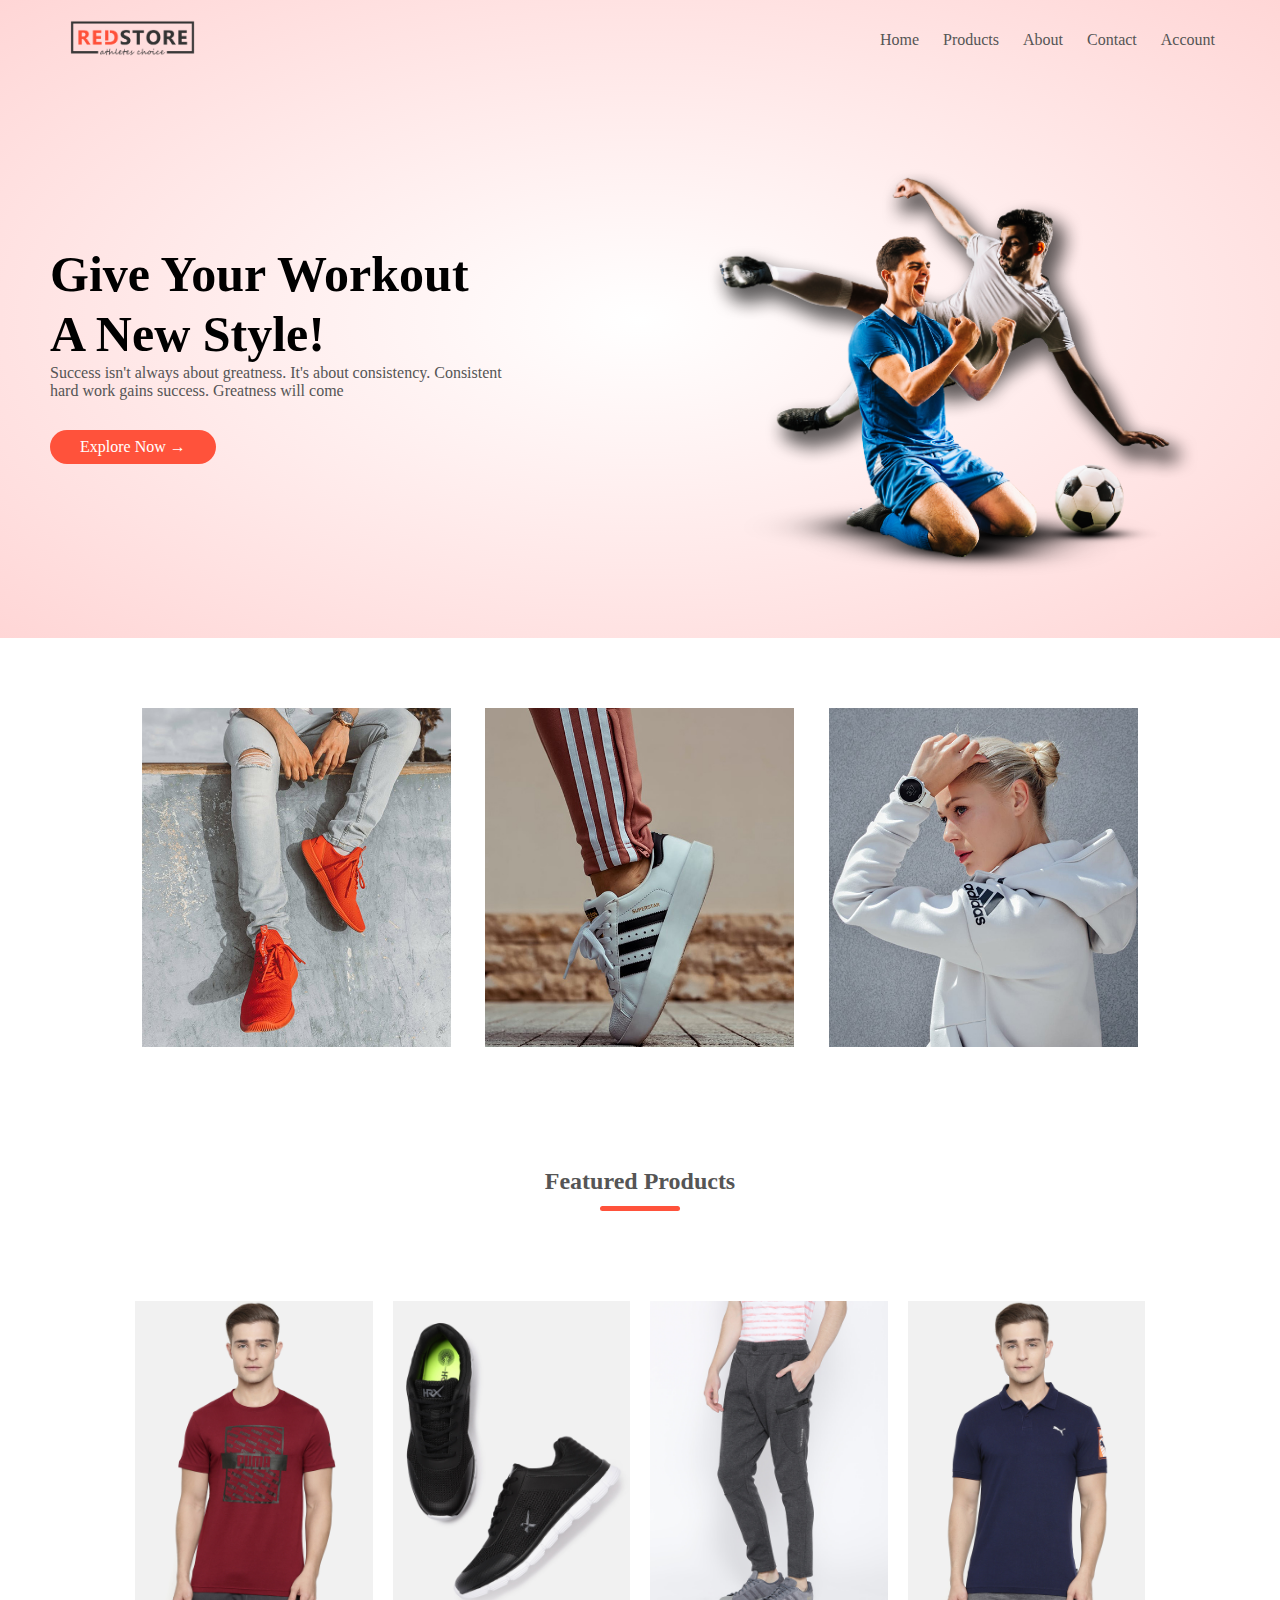
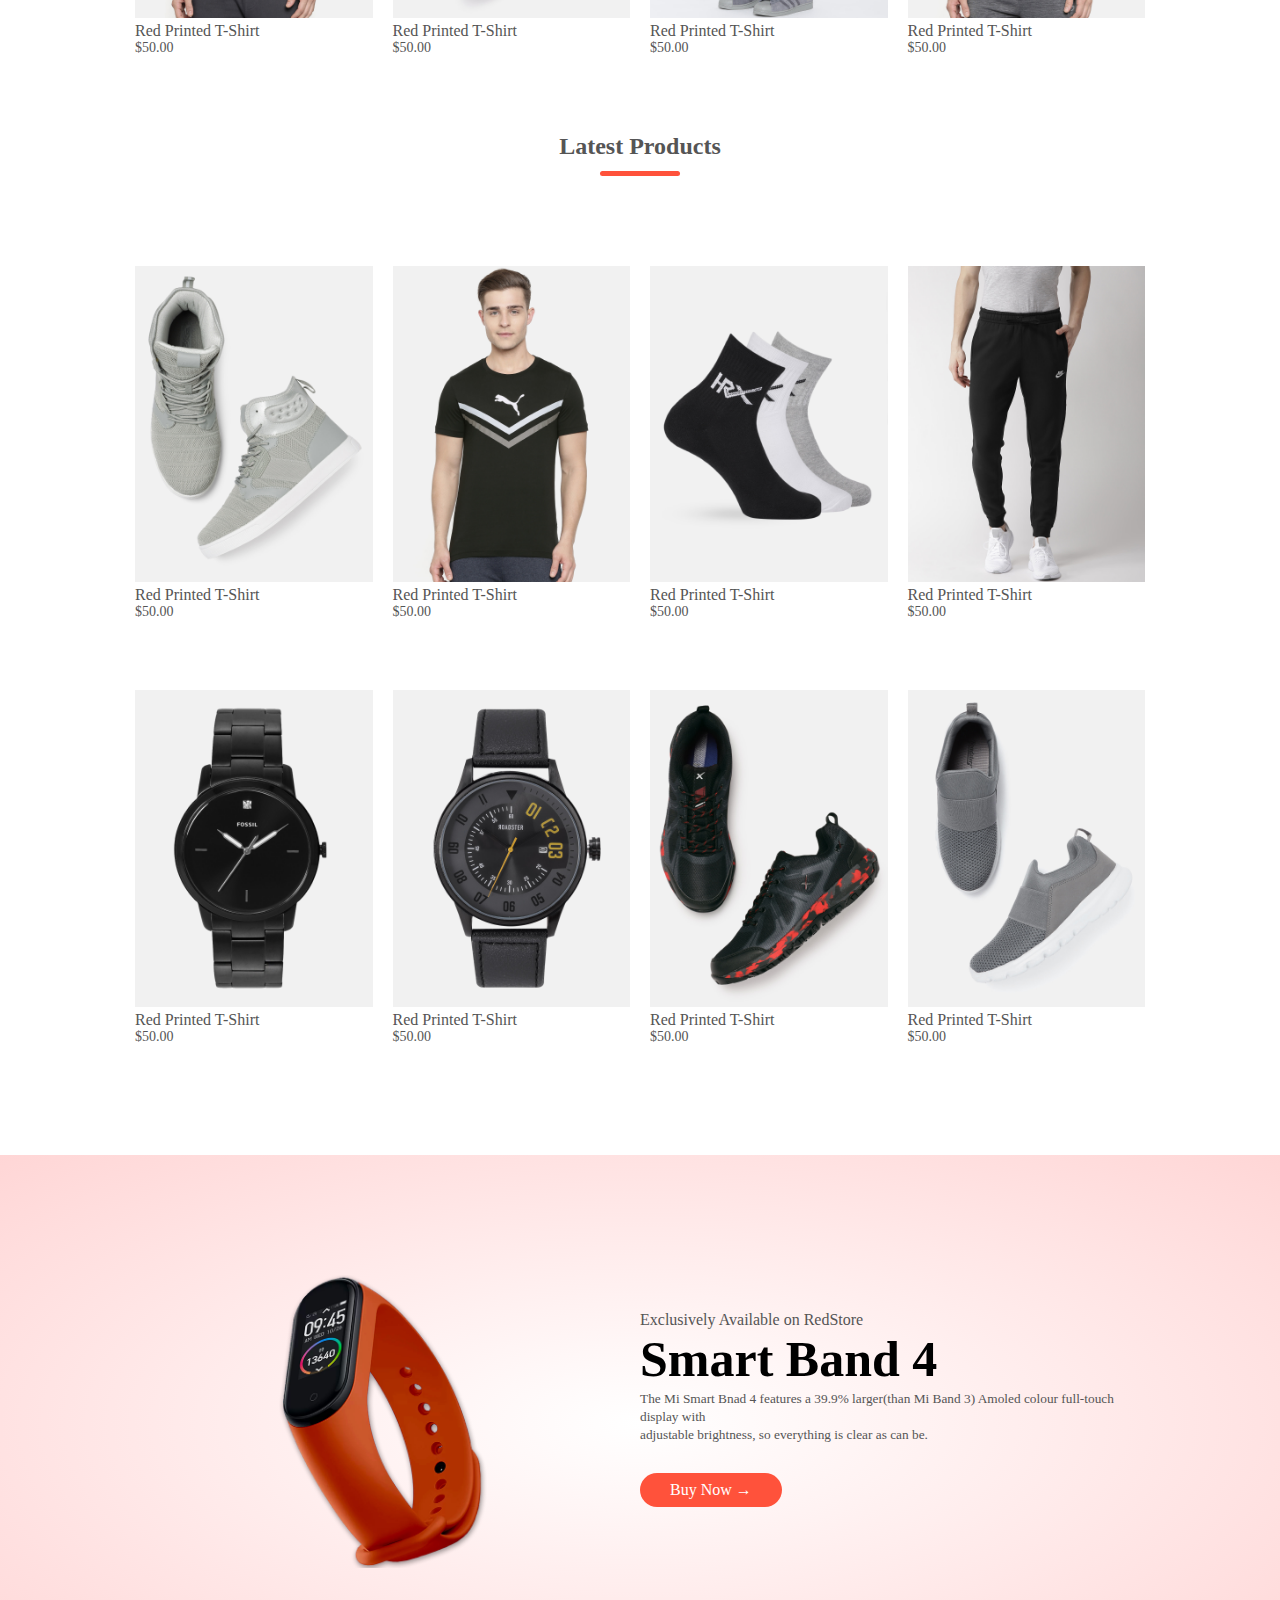
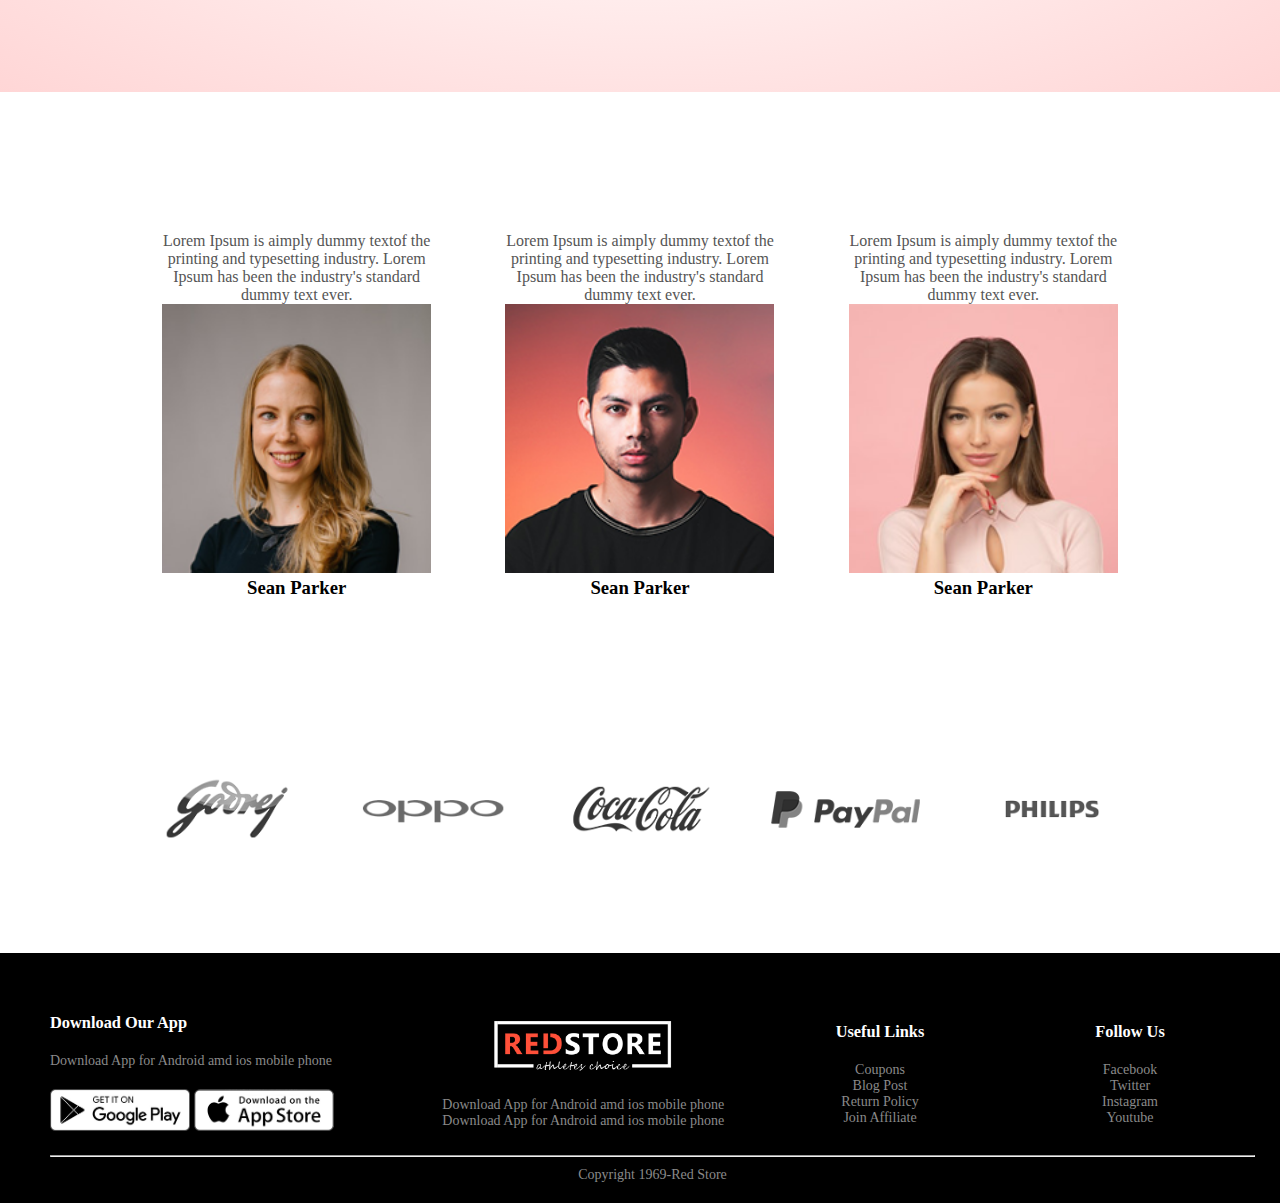
<file: E-commerce site/index.html>
<!DOCTYPE html>
<html lang="en">
<head>
    <meta charset="UTF-8">
    <meta name="viewport" content="width=device-width, initial-scale=1.0">
    <title>Red Store E-commerce website</title>
    <link rel="stylesheet" href="style.css">
    <link rel="stylesheet" href="https://cdnjs.cloudflare.com/ajax/libs/font-awesome/6.5.2/css/all.min.css" integrity="sha512-SnH5WK+bZxgPHs44uWIX+LLJAJ9/2PkPKZ5QiAj6Ta86w+fsb2TkcmfRyVX3pBnMFcV7oQPJkl9QevSCWr3W6A==" crossorigin="anonymous" referrerpolicy="no-referrer" />

</head>
<body>
    <div class="header">
    <div class="container">
        <div class="navbar">
            <div class="logo">
                <img src="logo.png" width="125px">
            </div>
            <nav>
                <ul id="MenuItems">
                    <li><a href="#">Home</a></li>
                    <li><a href="product.html">Products</a></li>
                    <li><a href="about.html">About</a></li>
                    <li><a href="contact.html">Contact</a></li>
                    <li><a href="login.html">Account</a></li>
                </ul>
            </nav>
            <img src="menu.png" class="menu-icon" onclick="menutoggle()">
        </div>
        <div class="row">
            <div class="col-2">
                <h1>Give Your Workout<br>A New Style!</h1>
                <p>Success isn't always about greatness. It's about consistency. Consistent<br>hard work gains success. Greatness will come</p>
                <a href="" class="btn">Explore Now &#8594;</a>
            </div>
            <div class="col-2">
                <img src="image1.png">
            </div>
        </div>
    </div>
    </div>
    
    <div class="small-container">
        <div class="categories">
            <div class="row">
                <div class="col-3">
                    <img src="category-1.jpg">
                </div>
                <div class="col-3">
                    <img src="category-2.jpg">
                </div>
                <div class="col-3">
                    <img src="category-3.jpg">
                </div>
            </div>
        </div>
    </div>
    <div class="small-container">
        <h2 class="title">Featured Products</h2>
        <div class="row">
            <div class="col-4">
                <img src="product-1.jpg">
                <h4>Red Printed T-Shirt</h4>
                <div class="rating">
                    <i class="fa-solid fa-star"></i>
                    <i class="fa-solid fa-star"></i>
                    <i class="fa-solid fa-star"></i>
                    <i class="fa-solid fa-star"></i>
                    <i class="fa-regular fa-star"></i>
                </div>
                <p>$50.00</p>
            </div>
            <div class="col-4">
                <img src="product-2.jpg">
                <h4>Red Printed T-Shirt</h4>
                <div class="rating">
                    <i class="fa-solid fa-star"></i>
                    <i class="fa-solid fa-star"></i>
                    <i class="fa-solid fa-star"></i>
                    <i class="fa-regular fa-star"></i>
                    <i class="fa-regular fa-star"></i>
                </div>
                <p>$50.00</p>
            </div>
            <div class="col-4">
                <img src="product-3.jpg">
                <h4>Red Printed T-Shirt</h4>
                <div class="rating">
                    <i class="fa-solid fa-star"></i>
                    <i class="fa-solid fa-star"></i>
                    <i class="fa-regular fa-star"></i>
                    <i class="fa-regular fa-star"></i>
                    <i class="fa-regular fa-star"></i>
                </div>
                <p>$50.00</p>
            </div>
            <div class="col-4">
                <img src="product-4.jpg">
                <h4>Red Printed T-Shirt</h4>
                <div class="rating">
                    <i class="fa-solid fa-star"></i>
                    <i class="fa-solid fa-star"></i>
                    <i class="fa-solid fa-star"></i>
                    <i class="fa-solid fa-star"></i>
                    <i class="fa-regular fa-star"></i>
                </div>
                <p>$50.00</p>
            </div>
        </div>
        <h2 class="title">Latest Products</h2>
        <div class="row">
            <div class="col-4">
                <img src="product-5.jpg">
                <h4>Red Printed T-Shirt</h4>
                <div class="rating">
                    <i class="fa-solid fa-star"></i>
                    <i class="fa-solid fa-star"></i>
                    <i class="fa-solid fa-star"></i>
                    <i class="fa-solid fa-star"></i>
                    <i class="fa-regular fa-star"></i>
                </div>
                <p>$50.00</p>
            </div>
            <div class="col-4">
                <img src="product-6.jpg">
                <h4>Red Printed T-Shirt</h4>
                <div class="rating">
                    <i class="fa-solid fa-star"></i>
                    <i class="fa-solid fa-star"></i>
                    <i class="fa-solid fa-star"></i>
                    <i class="fa-regular fa-star"></i>
                    <i class="fa-regular fa-star"></i>
                </div>
                <p>$50.00</p>
            </div>
            <div class="col-4">
                <img src="product-7.jpg">
                <h4>Red Printed T-Shirt</h4>
                <div class="rating">
                    <i class="fa-solid fa-star"></i>
                    <i class="fa-solid fa-star"></i>
                    <i class="fa-regular fa-star"></i>
                    <i class="fa-regular fa-star"></i>
                    <i class="fa-regular fa-star"></i>
                </div>
                <p>$50.00</p>
            </div>
            <div class="col-4">
                <img src="product-12.jpg">
                <h4>Red Printed T-Shirt</h4>
                <div class="rating">
                    <i class="fa-solid fa-star"></i>
                    <i class="fa-solid fa-star"></i>
                    <i class="fa-solid fa-star"></i>
                    <i class="fa-solid fa-star"></i>
                    <i class="fa-regular fa-star"></i>
                </div>
                <p>$50.00</p>
            </div>
            <div class="col-4">
                <img src="product-8.jpg">
                <h4>Red Printed T-Shirt</h4>
                <div class="rating">
                    <i class="fa-solid fa-star"></i>
                    <i class="fa-solid fa-star"></i>
                    <i class="fa-solid fa-star"></i>
                    <i class="fa-solid fa-star"></i>
                    <i class="fa-regular fa-star"></i>
                </div>
                <p>$50.00</p>
            </div>
            <div class="col-4">
                <img src="product-9.jpg">
                <h4>Red Printed T-Shirt</h4>
                <div class="rating">
                    <i class="fa-solid fa-star"></i>
                    <i class="fa-solid fa-star"></i>
                    <i class="fa-solid fa-star"></i>
                    <i class="fa-solid fa-star"></i>
                    <i class="fa-regular fa-star"></i>
                </div>
                <p>$50.00</p>
            </div>
            <div class="col-4">
                <img src="product-10.jpg">
                <h4>Red Printed T-Shirt</h4>
                <div class="rating">
                    <i class="fa-solid fa-star"></i>
                    <i class="fa-solid fa-star"></i>
                    <i class="fa-solid fa-star"></i>
                    <i class="fa-solid fa-star"></i>
                    <i class="fa-regular fa-star"></i>
                </div>
                <p>$50.00</p>
            </div>
            <div class="col-4">
                <img src="product-11.jpg">
                <h4>Red Printed T-Shirt</h4>
                <div class="rating">
                    <i class="fa-solid fa-star"></i>
                    <i class="fa-solid fa-star"></i>
                    <i class="fa-solid fa-star"></i>
                    <i class="fa-solid fa-star"></i>
                    <i class="fa-regular fa-star"></i>
                </div>
                <p>$50.00</p>
            </div>
        </div>
    </div>

    <div class="offer">
        <div class="small-container">
            <div class="row">
                <div class="col-2">
                    <img src="exclusive.png" class="offer-img">
                </div>
                <div class="col-2">
                    <p>Exclusively Available on RedStore</p>
                    <h1>Smart Band 4</h1>
                    <small>The Mi Smart Bnad 4 features a 39.9% larger(than Mi Band 3) Amoled colour full-touch display with<br>adjustable brightness, so everything is clear as can be. </small><br>
                    <a href="" class="btn">Buy Now &#8594;</a>
                </div>
            </div>
        </div>
    </div>

    <div class="testimonial">
        <div class="small-container">
            <div class="row">
                <div class="col-3">
                    <p><i class="fa-solid fa-quote-left"></i>Lorem Ipsum is aimply dummy textof the printing and typesetting industry. Lorem Ipsum has been the industry's standard dummy text ever.<i class="fa-solid fa-quote-right"></i></p>
                    <div class="rating">
                        <i class="fa-solid fa-star"></i>
                        <i class="fa-solid fa-star"></i>
                        <i class="fa-solid fa-star"></i>
                        <i class="fa-solid fa-star"></i>
                        <i class="fa-regular fa-star"></i>
                    </div>
                    <img src="user-1.png">
                    <h3>Sean Parker</h3>
                </div>
                <div class="col-3">
                    <p><i class="fa-solid fa-quote-left"></i>Lorem Ipsum is aimply dummy textof the printing and typesetting industry. Lorem Ipsum has been the industry's standard dummy text ever.<i class="fa-solid fa-quote-right"></i></p>
                    <div class="rating">
                        <i class="fa-solid fa-star"></i>
                        <i class="fa-solid fa-star"></i>
                        <i class="fa-solid fa-star"></i>
                        <i class="fa-solid fa-star"></i>
                        <i class="fa-regular fa-star"></i>
                    </div>
                    <img src="user-2.png">
                    <h3>Sean Parker</h3>
                </div>
                <div class="col-3">
                    <p><i class="fa-solid fa-quote-left"></i> Lorem Ipsum is aimply dummy textof the printing and typesetting industry. Lorem Ipsum has been the industry's standard dummy text ever.<i class="fa-solid fa-quote-right"></i></p>
                    <div class="rating">
                        <i class="fa-solid fa-star"></i>
                        <i class="fa-solid fa-star"></i>
                        <i class="fa-solid fa-star"></i>
                        <i class="fa-solid fa-star"></i>
                        <i class="fa-regular fa-star"></i>
                    </div>
                    <img src="user-3.png">
                    <h3>Sean Parker</h3>
                </div>
            </div>
        </div>
    </div>
    <div class="brands">
        <div class="small-container">
            <div class="row">
                <div class="col-5">
                    <img src="logo-godrej.png">
                </div>
                <div class="col-5">
                    <img src="logo-oppo.png">
                </div>
                <div class="col-5">
                    <img src="logo-coca-cola.png">
                </div>
                <div class="col-5">
                    <img src="logo-paypal.png">
                </div>
                <div class="col-5">
                    <img src="logo-philips.png">
                </div>
            </div>
        </div>
    </div>

    <div class="footer">
        <div class="container">
            <div class="row">
                <div class="footer-col-1">
                    <h3>Download Our App</h3>
                    <p>Download App for Android amd ios mobile phone</p>
                    <div class="app-logo">
                        <img src="play-store.png">
                        <img src="app-store.png">
                    </div>
                </div>
                <div class="footer-col-2">
                    <img src="logo-white.png">
                    <p>Download App for Android amd ios mobile phone Download App for Android amd ios mobile phone</p>
                </div>
                <div class="footer-col-3">
                    <h3>Useful Links</h3>
                    <ul>
                        <li>Coupons</li>
                        <li>Blog Post</li>
                        <li>Return Policy</li>
                        <li>Join Affiliate</li>
                    </ul>
                </div>
                <div class="footer-col-4">
                    <h3>Follow Us</h3>
                    <ul>
                        <li>Facebook</li>
                        <li>Twitter</li>
                        <li>Instagram</li>
                        <li>Youtube</li>
                    </ul>
                </div>
            </div>
            <hr>
            <p class="cr"><i class="fa-regular fa-copyright"></i>  Copyright 1969-Red Store</p>
        </div>
    </div>

    <script src="script.js"></script>
    
</body>
</html>
</file>
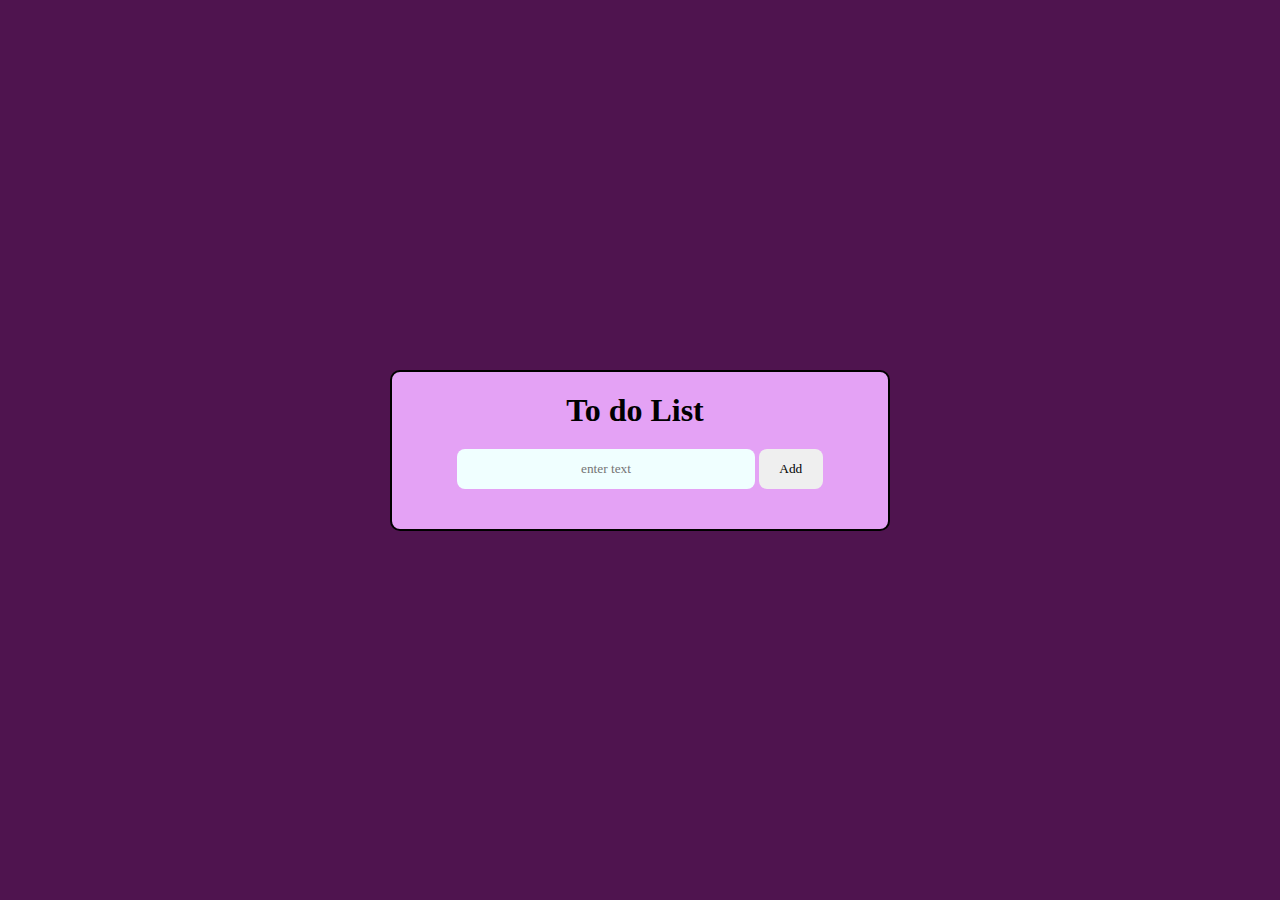
<file: to do list/index.html>
<!DOCTYPE html>
<html lang="en">
<head>
    <meta charset="UTF-8">
    <meta name="viewport" content="width=device-width, initial-scale=1.0">
    <title>Document</title>
    <link rel="stylesheet" href="https://cdnjs.cloudflare.com/ajax/libs/font-awesome/6.5.1/css/all.min.css" integrity="sha512-DTOQO9RWCH3ppGqcWaEA1BIZOC6xxalwEsw9c2QQeAIftl+Vegovlnee1c9QX4TctnWMn13TZye+giMm8e2LwA==" crossorigin="anonymous" referrerpolicy="no-referrer" />

    <link rel="stylesheet" href="style.css">
</head>
<body>
    <div class="container">
        <div class="box">
            <div class="heading">
                <h1>To do List</h1>
                <i class="fa-solid fa-clipboard-list"></i>
            </div>
            <div class="input">
                <input type="text" placeholder="enter text" id="in">
                <button type="submit" class="btn">Add</button>
            </div>
            <div class="tasks">
                <ul id="listcontainer">
                    
                </ul>
            </div>


        </div>
    </div>
    <script src="script.js" charset="utf-8"></script>
    
</body>
</html>
</file>
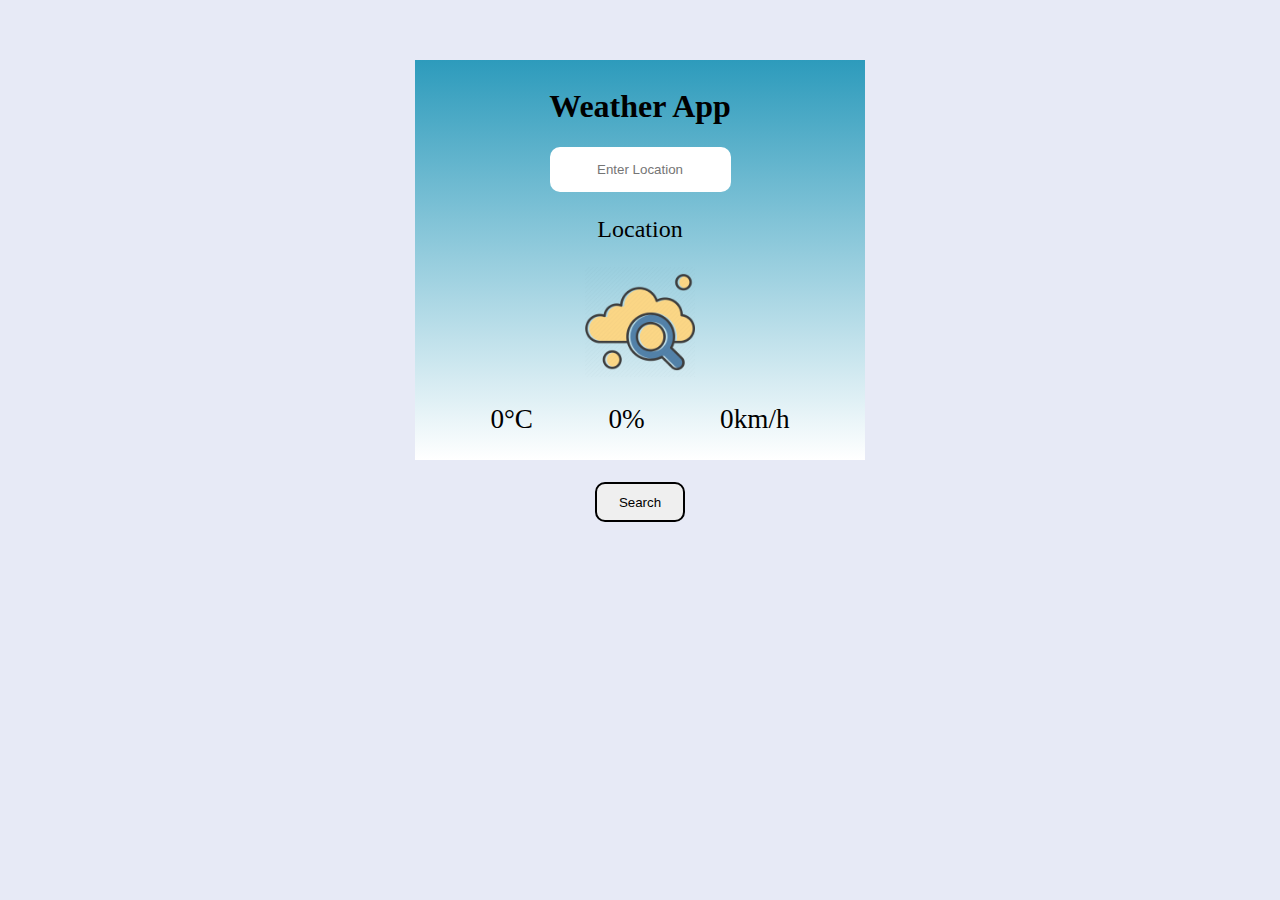
<file: WEATHER APP/index.html>
<!DOCTYPE html>
<html lang="en">
<head>
    <meta charset="UTF-8">
    <meta name="viewport" content="width=device-width, initial-scale=1.0">
    <title>Document</title>
    <link rel="stylesheet" href="style.css">
    <link rel="stylesheet" href="https://cdnjs.cloudflare.com/ajax/libs/font-awesome/6.5.1/css/all.min.css" integrity="sha512-DTOQO9RWCH3ppGqcWaEA1BIZOC6xxalwEsw9c2QQeAIftl+Vegovlnee1c9QX4TctnWMn13TZye+giMm8e2LwA==" crossorigin="anonymous" referrerpolicy="no-referrer" />

</head>
<body >
    <div class="box1">
        <div class="info">
            <div class="inbox1">
                <p class="text1">time and date</p>
                <img src="morning.png">
                <p class="t1">time and date</p>
                <p class="d1">time and date</p>
            </div>
            <div class="inbox1">
                <p class="text2">time and date</p>
                <img src="evening.png">
                <p class="t2">time and date</p>
                <p class="d2">time and date</p>
                
            </div>
            <div class="inbox1">
                <p class="text3">time and date</p>
                <img src="afternoon.png">
                <p class="t3">time and date</p>
                <p class="d3">time and date</p>
            </div>
            <div class="inbox1">
                <p class="text4">time and date</p>
                <img src="night.png">
                <p class="t4">time and date</p>
                <p class="d4">time and date</p>
            </div>
            <div class="inbox1">
                <p class="text5">time and date</p>
                <img src="moon.png">
                <p class="t5">time and date</p>
                <p class="d5">time and date</p>
            </div>
        </div>
    </div>
    <div class="box">
        <h1>Weather App</h1>
        <div class="search">
            <input placeholder="Enter Location" type="text" class="j">
        </div>
        <div class="loc">
            <p class="lloc">Location</p>
        </div>
        <div class="image">
            <img class="img" src="image.png">
        </div>
        <div class="values">
            <div class="temp">
                <p class="ttemp"><i class="fa-solid fa-temperature-three-quarters"></i>  0°C</p>
            </div>
            <div class="temp">
                <p class="humidity"><i class="fa-solid fa-droplet"></i> 0%</p>
            </div>
            <div class="temp">
                <p class="wind"><i class="fa-solid fa-wind"></i>  0km/h</p>
            </div>
        </div>
        <div class="bttn">
            <button type="submit">Search</button>
        </div>
    </div>

    <script src="index.js" charset="utf-8"></script>
    
</body>
</html>
</file>
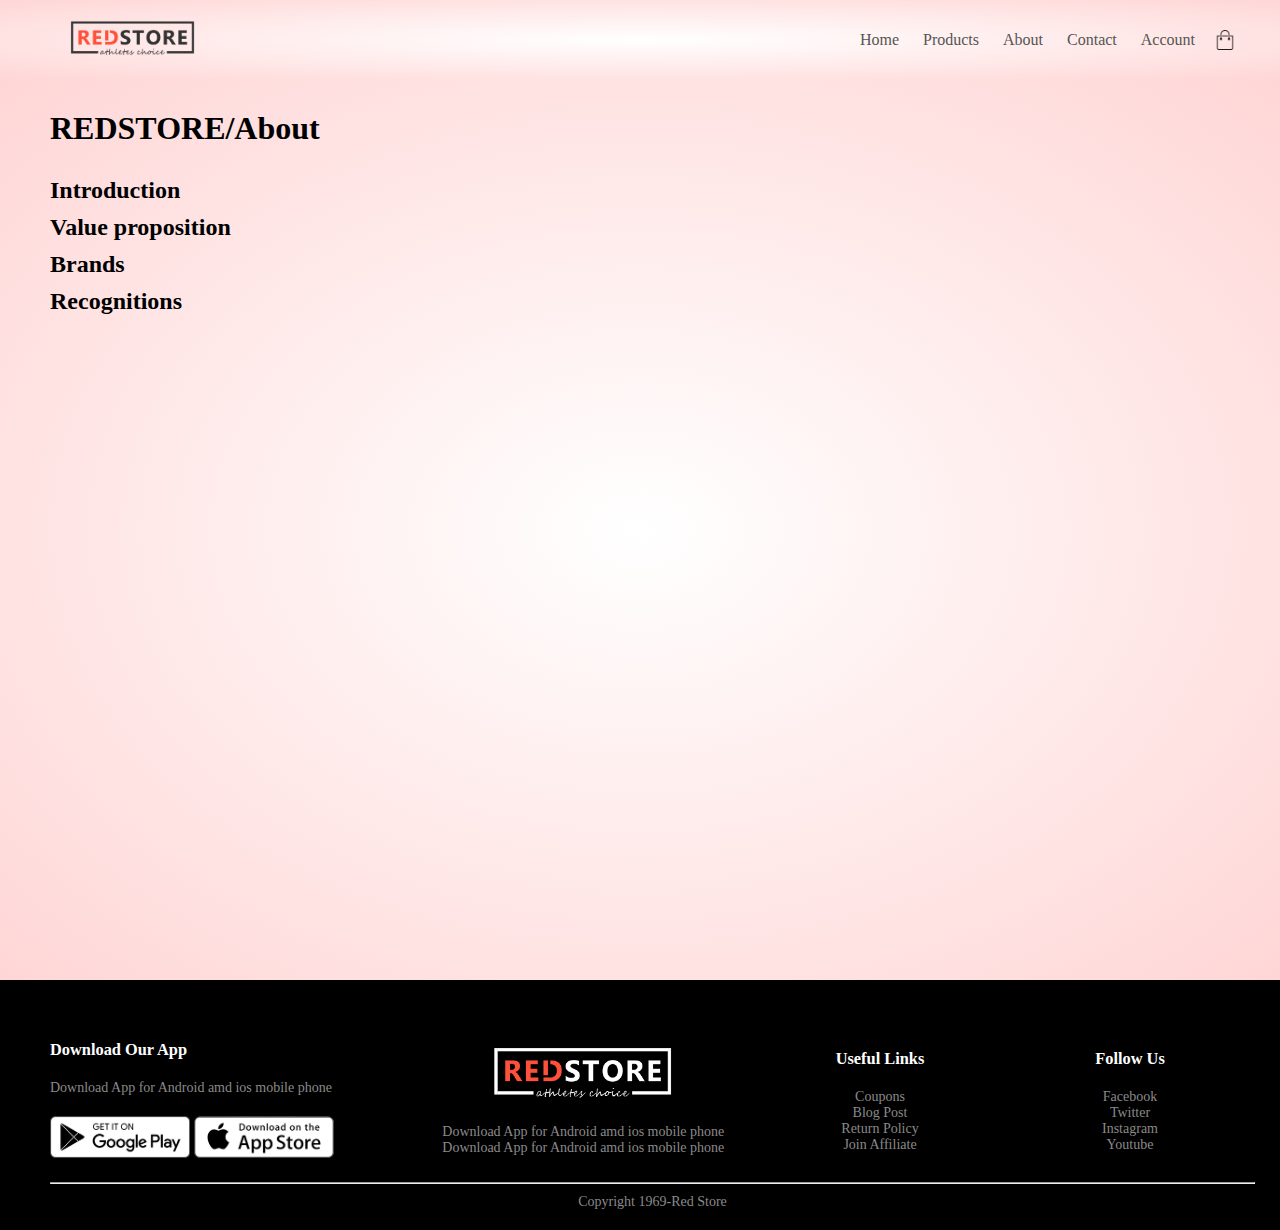
<file: E-commerce site/about.html>
<!DOCTYPE html>
<html lang="en">
<head>
    <meta charset="UTF-8">
    <meta name="viewport" content="width=device-width, initial-scale=1.0">
    <title>Document</title>
    <link rel="stylesheet" href="style.css">

    <link rel="stylesheet" href="about.css">
</head>
<body>
    <div class="header">
        <div class="container">
            <div class="navbar">
                <div class="logo">
                    <img src="logo.png" width="125px">
                </div>
                <nav>
                    <ul id="MenuItems">
                        <li><a href="index.html">Home</a></li>
                        <li><a href="product.html">Products</a></li>
                        <li><a href="about.html">About</a></li>
                        <li><a href="contact.html">Contact</a></li>
                        <li><a href="login.html">Account</a></li>
                    </ul>
                </nav>
                <img src="cart.png" width="20px" height="20px">
                <img src="menu.png" class="menu-icon" onclick="menutoggle()">
            </div>
           
        </div>
    </div>
    <div class="about">
        <div class="container">
            <h1>REDSTORE/About</h1>
            <h2 class="heading1">Introduction</h2>
            <div class="intro">
                <a>Myntra is a one stop shop for all your fashion and lifestyle needs. Being India's largest e-commerce store for fashion and lifestyle products, Myntra aims at providing a hassle free and enjoyable shopping experience to shoppers across the country with the widest range of brands and products on its portal. The brand is making a conscious effort to bring the power of fashion to shoppers with an array of the latest and trendiest products available in the country.</a>
            </div>
            <h2 class="heading2">Value proposition</h2>
            <div class="value">
                <a>Myntra's value proposition revolves around giving consumers the power and ease of purchasing fashion and lifestyle products online. Offerings such as the largest in-season product catalogue, 100% authentic products, cash on delivery and 30 day return policy make Myntra, the preferred shopping destination in the country. To make online shopping easier for you, a dedicated customer connect team is on standby to answer your queries 24x7.</a>
            </div>
            <h2 class="heading3">Brands</h2>
            <div class="brand">
                <a>Myntra's value proposition revolves around giving consumers the power and ease of purchasing fashion and lifestyle products online. Offerings such as the largest in-season product catalogue, 100% authentic products, cash on delivery and 30 day return policy make Myntra, the preferred shopping destination in the country. To make online shopping easier for you, a dedicated customer connect team is on standby to answer your queries 24x7.</a>
            </div>
            <h2 class="heading4">Recognitions</h2>
            <div class="recog">
                <ul>
                    <li>Awarded 'Fashion eRetailer of the Year 2013' by Franchise India - Indian eRetail Awards</li>
                    <li>Awarded 'Best E-commerce Website for 2012' by IAMAI - India Digital Awards</li>
                    <li>Awarded 'Images Most Admired Retailer of the Year: Non- Store Retail' for 2012 by Images Group</li>
                    <li>Awarded 'Best E-commerce Partner of the year 2011-12' by Puma India</li>
                </ul>
            </div>
            
        </div>

    </div>
    <div class="footer">
        <div class="container">
            <div class="row">
                <div class="footer-col-1">
                    <h3>Download Our App</h3>
                    <p>Download App for Android amd ios mobile phone</p>
                    <div class="app-logo">
                        <img src="play-store.png">
                        <img src="app-store.png">
                    </div>
                </div>
                <div class="footer-col-2">
                    <img src="logo-white.png">
                    <p>Download App for Android amd ios mobile phone Download App for Android amd ios mobile phone</p>
                </div>
                <div class="footer-col-3">
                    <h3>Useful Links</h3>
                    <ul>
                        <li>Coupons</li>
                        <li>Blog Post</li>
                        <li>Return Policy</li>
                        <li>Join Affiliate</li>
                    </ul>
                </div>
                <div class="footer-col-4">
                    <h3>Follow Us</h3>
                    <ul>
                        <li>Facebook</li>
                        <li>Twitter</li>
                        <li>Instagram</li>
                        <li>Youtube</li>
                    </ul>
                </div>
            </div>
            <hr>
            <p class="cr"><i class="fa-regular fa-copyright"></i>  Copyright 1969-Red Store</p>
        </div>
    </div>
    <script src="about.js"></script>
    
</body>
</html>
</file>
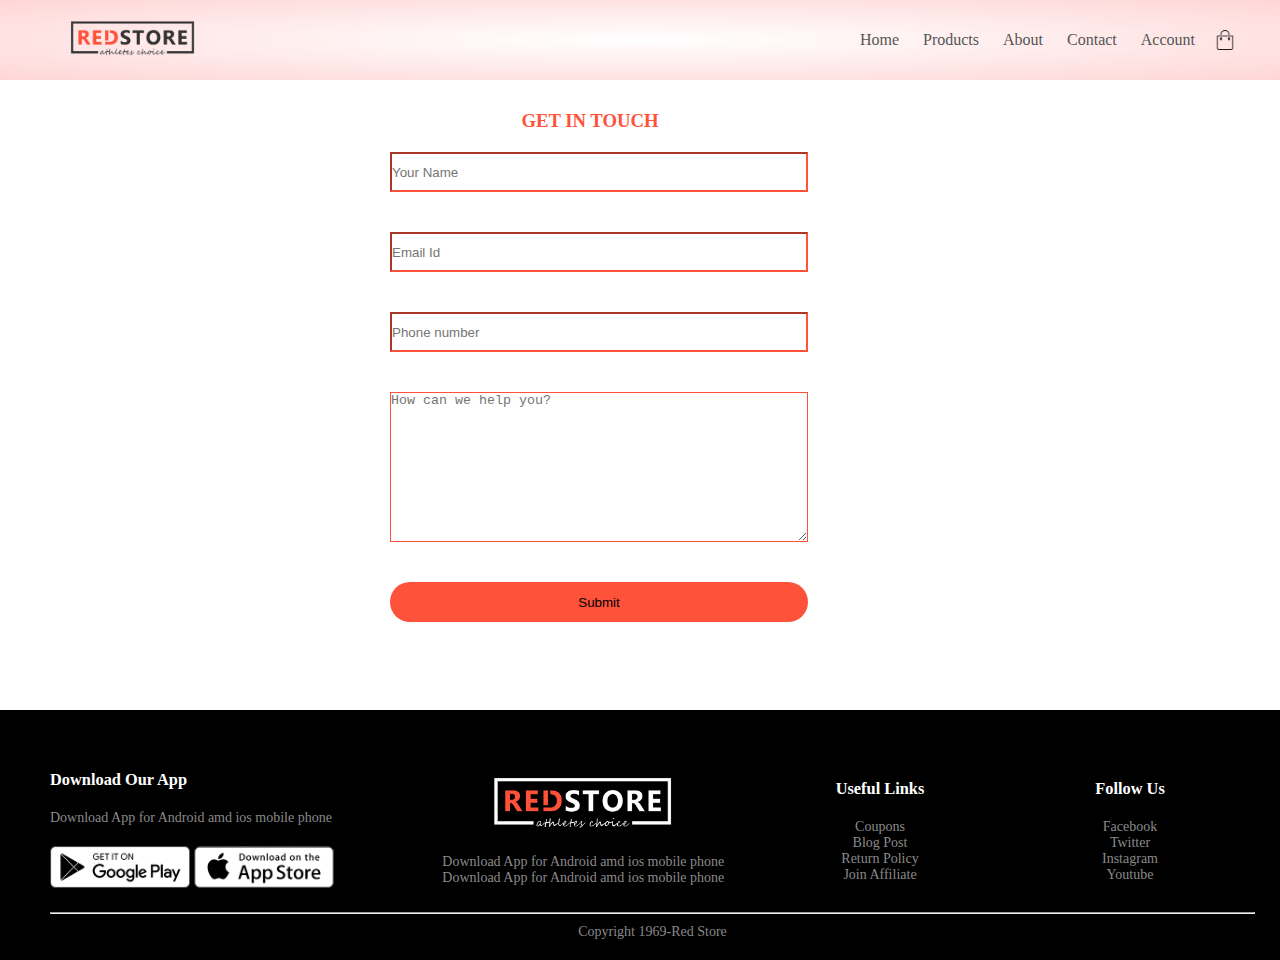
<file: E-commerce site/contact.html>
<!DOCTYPE html>
<html lang="en">
<head>
    <meta charset="UTF-8">
    <meta name="viewport" content="width=device-width, initial-scale=1.0">
    <title>Document</title>
    <link rel="stylesheet" href="style.css">
    <link rel="stylesheet" href="contact.css">

</head>
<body>
    <div class="header">
        <div class="container">
            <div class="navbar">
                <div class="logo">
                    <img src="logo.png" width="125px">
                </div>
                <nav>
                    <ul id="MenuItems">
                        <li><a href="index.html">Home</a></li>
                        <li><a href="product.html">Products</a></li>
                        <li><a href="about.html">About</a></li>
                        <li><a href="contact.html">Contact</a></li>
                        <li><a href="login.html">Account</a></li>
                    </ul>
                </nav>
                <img src="cart.png" width="20px" height="20px">
                <img src="menu.png" class="menu-icon" onclick="menutoggle()">
            </div>
           
        </div>
    </div>

    <div class="con">
        <div class="contact">
            <form action="https://api.web3forms.com/submit" method="POST">
                <h3 >GET IN TOUCH</h3>
                <input type="hidden" name="access_key" value="252e459a-94c3-48ba-901d-27aab48d994a">
                <input type="text" id="name" placeholder="Your Name" name="name">
                <input type="text" id="email" placeholder="Email Id" name="email">
                <input type="text" id="phone" placeholder="Phone number" name="phn">
                <textarea id="message" rows="5" placeholder="How can we help you?"></textarea>
                <button type="submit" id="but">Submit</button>
            </form>
        </div>
    </div>
    <div class="footer">
        <div class="container">
            <div class="row">
                <div class="footer-col-1">
                    <h3>Download Our App</h3>
                    <p>Download App for Android amd ios mobile phone</p>
                    <div class="app-logo">
                        <img src="play-store.png">
                        <img src="app-store.png">
                    </div>
                </div>
                <div class="footer-col-2">
                    <img src="logo-white.png">
                    <p>Download App for Android amd ios mobile phone Download App for Android amd ios mobile phone</p>
                </div>
                <div class="footer-col-3">
                    <h3>Useful Links</h3>
                    <ul>
                        <li>Coupons</li>
                        <li>Blog Post</li>
                        <li>Return Policy</li>
                        <li>Join Affiliate</li>
                    </ul>
                </div>
                <div class="footer-col-4">
                    <h3>Follow Us</h3>
                    <ul>
                        <li>Facebook</li>
                        <li>Twitter</li>
                        <li>Instagram</li>
                        <li>Youtube</li>
                    </ul>
                </div>
            </div>
            <hr>
            <p class="cr"><i class="fa-regular fa-copyright"></i>  Copyright 1969-Red Store</p>
        </div>
    </div>
    <script src="contact.js"></script>
    
</body>
</html>
</file>
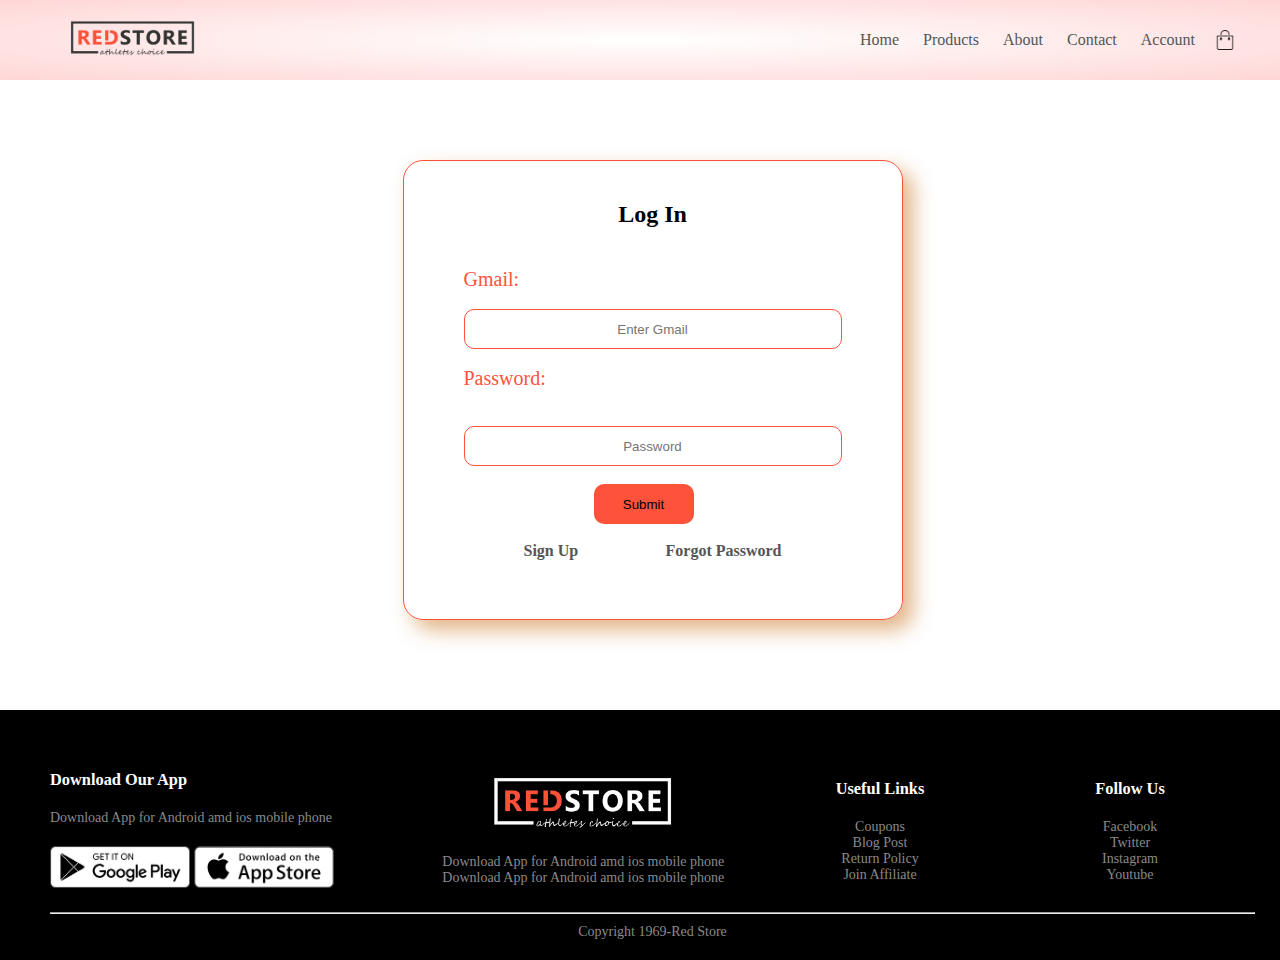
<file: E-commerce site/login.html>
<!DOCTYPE html>
<html lang="en">
<head>
    <meta charset="UTF-8">
    <meta name="viewport" content="width=device-width, initial-scale=1.0">
    <title>Document</title>
    <link rel="stylesheet" href="login.css">
    <link rel="stylesheet" href="style.css">
</head>
<body>
    <div class="header">
        <div class="container">
            <div class="navbar">
                <div class="logo">
                    <img src="logo.png" width="125px">
                </div>
                <nav>
                    <ul id="MenuItems">
                        <li><a href="index.html">Home</a></li>
                        <li><a href="product.html">Products</a></li>
                        <li><a href="about.html">About</a></li>
                        <li><a href="contact.html">Contact</a></li>
                        <li><a href="login.html">Account</a></li>
                    </ul>
                </nav>
                <img src="cart.png" width="20px" height="20px">
                <img src="menu.png" class="menu-icon" onclick="menutoggle()">
            </div>
           
        </div>
    </div>
    <div class="container c">
        <div class="form">
            <h2 class="login">Log In</h2>
            <label for="Gmail" class="fullname" id="fname">Gmail:</label><br><br>
            <input type="gmail" id="in" placeholder="Enter Gmail" class="log1"><br><br>
            <label for="Password" class="fullname2" id="pas">Password:</label><br><br>
            <input type="password" id="pass" placeholder="Password" class="log1"><br><br>
            <button type="submit" class="logbtn">Submit</button><br><br>
            <div class="formbase">
                <a class="signup">Sign Up</a>
                <a class="fp">Forgot Password</a>
            </div>
        </div>
    </div>
    <div class="footer">
        <div class="container">
            <div class="row">
                <div class="footer-col-1">
                    <h3>Download Our App</h3>
                    <p>Download App for Android amd ios mobile phone</p>
                    <div class="app-logo">
                        <img src="play-store.png">
                        <img src="app-store.png">
                    </div>
                </div>
                <div class="footer-col-2">
                    <img src="logo-white.png">
                    <p>Download App for Android amd ios mobile phone Download App for Android amd ios mobile phone</p>
                </div>
                <div class="footer-col-3">
                    <h3>Useful Links</h3>
                    <ul>
                        <li>Coupons</li>
                        <li>Blog Post</li>
                        <li>Return Policy</li>
                        <li>Join Affiliate</li>
                    </ul>
                </div>
                <div class="footer-col-4">
                    <h3>Follow Us</h3>
                    <ul>
                        <li>Facebook</li>
                        <li>Twitter</li>
                        <li>Instagram</li>
                        <li>Youtube</li>
                    </ul>
                </div>
            </div>
            <hr>
            <p class="cr"><i class="fa-regular fa-copyright"></i>  Copyright 1969-Red Store</p>
        </div>
    </div>

    <script src="login.js" charset="utf-8"></script>
    
</body>
</html>
</file>
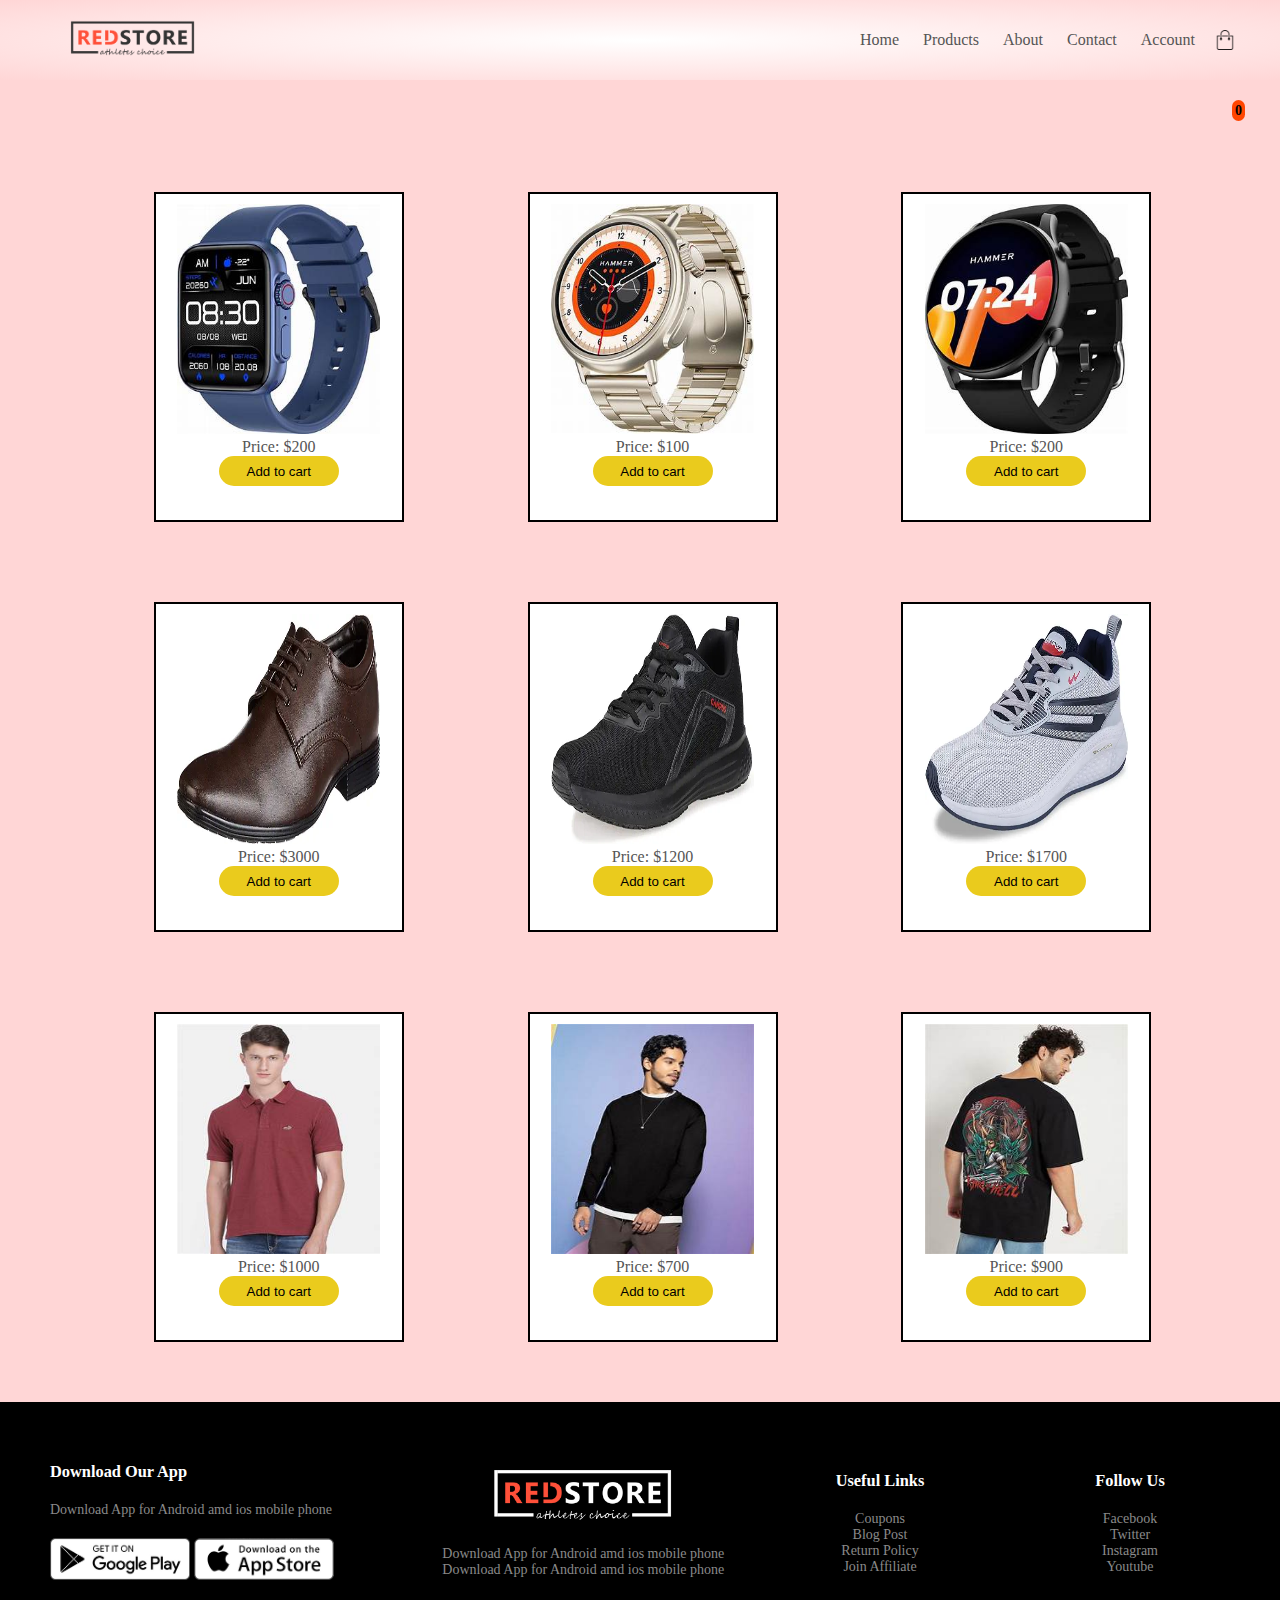
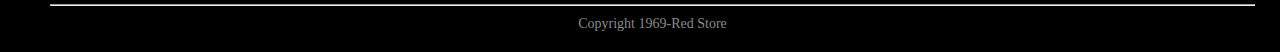
<file: E-commerce site/product.html>
<!DOCTYPE html>
<html lang="en">
<head>
    <meta charset="UTF-8">
    <meta name="viewport" content="width=device-width, initial-scale=1.0">
    <title>Document</title>
    <link rel="stylesheet" href="https://cdnjs.cloudflare.com/ajax/libs/font-awesome/6.5.2/css/all.min.css" integrity="sha512-SnH5WK+bZxgPHs44uWIX+LLJAJ9/2PkPKZ5QiAj6Ta86w+fsb2TkcmfRyVX3pBnMFcV7oQPJkl9QevSCWr3W6A==" crossorigin="anonymous" referrerpolicy="no-referrer" />
    <link rel="stylesheet" href="style.css">
    <link rel="stylesheet" href="product.css">
</head>
<body>
    <div class="header">
        <div class="container">
            <div class="navbar">
                <div class="logo">
                    <img src="logo.png" width="125px">
                </div>
                <nav>
                    <ul id="MenuItems">
                        <li><a href="index.html">Home</a></li>
                        <li><a href="#">Products</a></li>
                        <li><a href="about.html">About</a></li>
                        <li><a href="contact.html">Contact</a></li>
                        <li><a href="login.html">Account</a></li>
                    </ul>
                </nav>
                <img src="cart.png" width="20px" height="20px">
                <img src="menu.png" class="menu-icon" onclick="menutoggle()">
            </div>
        </div>
    </div>

    <div class="container">
            <div class="cart">
                <i class="fa-solid fa-cart-shopping"></i>
                <span>0</span>
            </div>
            <div class="head">
                <h2>My Cart</h2>
            </div>
            <div class="cartspace">
                
                <div class="foot">
                    <h3>Total</h3>
                    <h2 id="total">$ 0</h2>
                </div>
            </div>
            <div class="products">
               
                <div class="product1">
                    <img src="watch1.jpeg">
                    <p>Price: $200</p>
                    <button class="p1btn">Add to cart</button>
                </div>
                <div class="product1">
                    <img src="watch2.jpeg">
                    <p>Price: $100</p>
                    <button class="p2btn">Add to cart</button>
                </div>
                <div class="product1">
                    <img src="watch3.jpeg">
                    <p>Price: $200</p>
                    <button class="p3btn">Add to cart</button>
                </div>
                <div class="product1">
                    <img src="shoe1.webp">
                    <p>Price: $3000</p>
                    <button class="p4btn">Add to cart</button>
                </div>
                <div class="product1">
                    <img src="shoe2.webp">
                    <p>Price: $1200</p>
                    <button class="p5btn">Add to cart</button>
                </div>
                <div class="product1">
                    <img src="shoe3.webp">
                    <p>Price: $1700</p>
                    <button class="p6btn">Add to cart</button>
                </div>
                <div class="product1">
                    <img src="tshirt1.jpeg">
                    <p>Price: $1000</p>
                    <button class="p7btn">Add to cart</button>
                </div>
                <div class="product1">
                    <img src="tshirt2.jpeg">
                    <p>Price: $700</p>
                    <button class="p8btn">Add to cart</button>
                </div>
                <div class="product1">
                    <img src="tshirt3.jpeg">
                    <p>Price: $900</p>
                    <button class="p9btn">Add to cart</button>
                </div>
            </div>
    </div>

    <div class="footer">
        <div class="container">
            <div class="row">
                <div class="footer-col-1">
                    <h3>Download Our App</h3>
                    <p>Download App for Android amd ios mobile phone</p>
                    <div class="app-logo">
                        <img src="play-store.png">
                        <img src="app-store.png">
                    </div>
                </div>
                <div class="footer-col-2">
                    <img src="logo-white.png">
                    <p>Download App for Android amd ios mobile phone Download App for Android amd ios mobile phone</p>
                </div>
                <div class="footer-col-3">
                    <h3>Useful Links</h3>
                    <ul>
                        <li>Coupons</li>
                        <li>Blog Post</li>
                        <li>Return Policy</li>
                        <li>Join Affiliate</li>
                    </ul>
                </div>
                <div class="footer-col-4">
                    <h3>Follow Us</h3>
                    <ul>
                        <li>Facebook</li>
                        <li>Twitter</li>
                        <li>Instagram</li>
                        <li>Youtube</li>
                    </ul>
                </div>
            </div>
            <hr>
            <p class="cr"><i class="fa-regular fa-copyright"></i>  Copyright 1969-Red Store</p>
        </div>
    </div>


    <script src="product.js"></script>
    
</body>
</html>
</file>
<file: E-commerce site/style.css>
*{
    margin:0;
    padding:0;
    box-sizing:border-box;
}
.navbar{
    display:flex;
    align-items: center;
    padding:20px;
}
nav{
    flex:1;
    text-align: right;
}
nav ul{
    display: inline-block;
    list-style-type: none;
}
nav ul li{
    display: inline-block;
    margin-right: 20px;
}

a{
    text-decoration: none;
    color:#555;
}
p{
    color:#555;
}

.container{
    max-width:1300px;
    margin:auto;
    padding-right:25px;
    padding-left: 25px;
    margin-left: 25px;
}
.row{
    display:flex;
    align-items: center;
    flex-wrap:wrap;
    justify-content: space-around;
}
.col-2{
    flex-basis: 50%;
    min-width:300px;
}
.col-2 img{
    max-width:100%;
    padding:50px;
}
.col-2 h1{
    font-size:50px;
    line-height: 60px;
}

.btn{
    display:inline-block;
    background:#ff523b;
    color:#fff;
    padding: 8px 30px;
    margin: 30px 0; 
    border-radius:30px;
    transition: background 0.5s;
}
.btn:hover{
    background: #563434;
}
.header{
    background: radial-gradient(#fff,#ffd6d6);
}
.header .row{
    margin-top:20px;
}
.categories{
    margin:70px 0;
}

.col-3{
    flex-basis:30%;
    min-width: 250px;
    margin-bottom: 30px;
}

.col-3 img{
    width:100%;
}
.small-container{
    margin: 30px;
    max-width:1080px;
    margin:auto;
    padding-left:25px;
    padding-right:25px;
}
.col-4{
    flex-basis:25%;
    padding: 10px;
    min-width:200px;
    margin-bottom: 50px;
    transition: transform 0.5s;
}

.col-4 img{
    width:100%;
}
.title{
    text-align:center;
    margin: 0 auto 80px;
    position:relative;
    line-height: 60px;
    color:#555;
}
.title:after{
    content: '';
    background: #ff523b;
    width:80px;
    height:5px;
    border-radius:5px;
    position: absolute;
    bottom: 0;
    left:50%;
    transform: translateX(-50%);
}
h4{
    color:#555;
    font-weight:normal;
}
.col-4 p{
    font-size:14px;
}
.rating i{
    color: #ff523b;
}
.col-4:hover{
    transform: translateY(-5px);
}
.offer{
    background: radial-gradient(#fff,#ffd6d6);
    margin-top:50px;
    padding: 30px 0;
}

.col-2 .offer-img{
    padding:90px;
}
small{
    color:#555;
}
.testimonial{
    padding-top:100px;

}
.testimonial .col-3{
    text-align:center;
    padding: 40px 20px;
    box-shadow: 0 0 20px 0px rgba(0,0,0,0,1);
    cursor: pointer;
    transition: tranform 1.50s;
}
.testimonial .col-3 .img{
    width:50px;
    margin-top:20px;
    border-radius:50%;
}

.testimonial .col-3:hover{
    transform:translateY(-10px);
}

.brands{
    margin: 100px auto;
}
.col-5{
    width:160px;
}
.col-5 img{
    width:100%;
    cursor:pointer;
    filter:grayscale(100%);
}
.col-5 img:hover{
    filter:grayscale(0);
}

.footer{
    background:#000;
    color:#8a8a8a;
    font-size:14px;
    padding: 60px 0 20px;
}

.footer p{
    color:#8a8a8a;
}
.footer h3{
    color:#fff;
    margin-bottom:20px;
}
.footer-col-1, .footer-col-2 ,.footer-col-3, .footer-col-4{
    min-width:250px;
    margin-bottom:20px;
}
.footer-col-1{
    flex-basis:30%;
}
.footer-col-2{
    flex:1;
    text-align:center;
}
.footer-col-2 img{
    width:180px;
    margin-bottom: 20px;
}
.footer-col-3, .footer-col-4{
    flex-basis:12%;
    text-align:center;
}
ul{
    list-style-type:none;
}
.app-logo{
    margin-top:20px;
}
.app-logo img{
    width:140px;
}
.cr{
    text-align:center;
    padding-top:10px;
}

.menu-icon{
    width:28px;
    margin-left:20px;
    display:none;
}

@media only screen and (max-width:800px){
    nav ul{
        position:absolute;
        top:70px;
        left:0;
        background:#333;
        width:100%;
        overflow:hidden;
        transition: max-height 0.5s;
    }
    nav ul li{
        display: block;
        margin-right:50px;
        margin-top:10px;
        margin-bottom:10px;
    }
    nav ul li a{
        color:#fff;
    }
    .menu-icon{
        display:block;
        cursor:pointer;
    }


}
</file>
<file: to do list/style.css>
*{
    margin: 0;
    padding: 0;
    box-sizing: border-box;
    font-family: cursive;
}

.container{
    height:100dvh;
    width:100%;
    max-height: 980px;
    background-color: rgb(79, 20, 79);
    display: flex;
    justify-content:center;
    align-items:center;
    background-size: cover;
}

.box{
    width:100%;
    max-width: 500px;
    border: 2px solid black;
    background-color:rgb(228, 162, 245);
    border-radius: 10px;
}
.heading{
    display: flex;
    justify-content: center;
    padding-top:20px;
}
.heading i{
    font-size:26px;
    margin-left: 10px;
    margin-top: 10px;
}
#in{
    height:40px;
    width:60%;
    border:none;
    border-radius:8px;
    text-align: center;
    background: transparent;
    background-color: azure;
}
.btn{
    height: 40px;
    width:64px;
    border:none;
    border-radius:8px;
}
.input{
    text-align: center;
    margin-top:20px;
    padding-bottom: 40px;
}

ul li{
    font-size: 1.2rem;
    font-weight: bold;
    color: black;
    text-align: left;
    margin-left: 60px;
    padding-bottom: 30px;
    cursor:pointer;
}

ul li i{
    font-size: 24px;
    margin-left:50px;
    margin-bottom: 3px;
}

ul li button{
    background-color:rgb(79, 20, 79);
    color:rgb(228, 162, 245);
    border:none;
    height:27px;
    width:60px;
    margin-left:40px ;
    border-radius: 40px;
    cursor: pointer;
}
</file>
<file: WEATHER APP/style.css>
*{
    border:0;
    box-sizing: border-box;
    background-size: cover;
    background-repeat: no-repeat;
}
h1{
    text-align:center;
}

.box{
    height:400px;
    width:450px;
    background-image: linear-gradient( rgb(45, 155, 188),white);
    padding-top: 7px;
}
.search{
    display: flex;
    justify-content: center;
    height:45px;
    width:100%;
}
.j{
    border-radius: 10px;
    border-color: azure;
    text-align: center;
}

button{
    height:40px;
    width:90px;
    border-radius: 10px;
    margin-top: -30px;
    border: 2px solid black;
    
}
.bttn{
    margin-top: 50px;
    display: flex;
    justify-content: center;
    align-items: center;
}
button:hover{
    background-color:rgb(25, 84, 116);
}
.j:hover{
    background-color:honeydew;
}
.loc{
    text-align:center;
    font-size: 1.5rem;
}
.ttemp{
    text-align:center;
}
body{
    display: flex;
    justify-content: center;
    align-items: center;
    margin-top: 60px;
    background-color: #e7eaf6;
}
.image{
    display: flex;
    justify-content: center;

}
img{
    height: 110px;
    width:110px;
}
.values{
    display: flex;
    justify-content:space-evenly;
}
.temp{
    font-size:1.7rem;
}

.box1{
    height:250px;
    width: 600px;
    border:2px solid black;
    margin-right: 50px;
    display: none;
    background-image: linear-gradient( rgb(45, 155, 188),white);
   
}
.info{
    margin:20px;
    display: flex;
    flex-direction: row;
    flex-wrap: wrap;
    justify-content:space-evenly;
}
.inbox1{
    height:200px;
    width: 100px;
    border: 3px solid black;
    text-align: center;
    
}
.inbox1 img{
    height:30px;
    width:30px;  
}

@media(max-width:480px){
    *{
        border:0;
        padding:0;
        background-size: cover;
        background-repeat: no-repeat;
    }

    .box{
        height:500px;
        width:250px;
        background-image: linear-gradient( rgb(45, 155, 188),white);
        padding-top: 7px;
    }
    .temp{
        font-size:1.2rem;
    }
    img{
        height: 70px;
        width:70px;
    }

    .inbox1{
        height:250px;
        width: 90px;
        border: 3px solid black;
        text-align: center;
        
    }
    .inbox1 img{
        height:30px;
        width:30px;  
    }
    .box1{
        height:1300px;
        width: 100px;
        border:0;
        margin-right: 50px;
        background-image: linear-gradient( rgb(45, 155, 188),white);
       
    }
    
}
</file>
<file: E-commerce site/about.css>
.about{
    height:100vh;
    width:100%;
    background:radial-gradient(#fff,#ffd6d6); 
}
.intro{
    height: 130px;
    width:800px;
    border: 1.5px solid rgb(214, 78, 28);
    padding: 15px;
    display: none;
    border-radius: 20px;
    
}
.value{
    height:130px;
    width:800px;
    border: 1.5px solid rgb(214, 78, 28);
    padding: 15px;
    display: none;
    border-radius: 20px;
}
.brand{
    height:130px;
    width:800px;
    border: 1.5px solid rgb(214, 78, 28);
    padding: 15px;
    display: none;
    border-radius: 20px;
}
.recog{
    height:130px;
    width:800px;
    border: 1.5px solid rgb(214, 78, 28);
    padding: 15px;
    display: none;
    border-radius: 20px;
}

.recog ul{
    list-style-type: disc;
    margin-left: 20px;
}
h1{
    margin-bottom: 30px;
    padding-top: 30px;
}
h2{
    margin-bottom: 10px;
    margin-top: 10px;
    cursor:pointer;
}

@media(max-width:480px){

    h1{
        margin-bottom: 30px;
        padding-top: 30px;
        font-size: 20px;
    }
    h2{
        margin-bottom: 10px;
        margin-top: 10px;
        cursor:pointer;
        font-size: 14px;
    }

    .intro{
        height: 180px;
        width:200px;
        border: 1.5px solid rgb(214, 78, 28);
        padding: 15px;
        display: none;
        border-radius: 20px;
        font-size: 10px;
        
    }
    .value{
        height:180px;
        width:200px;
        border: 1.5px solid rgb(214, 78, 28);
        padding: 15px;
        display: none;
        border-radius: 20px;
        font-size:10px;
    }
    .brand{
        height:180px;
        width:200px;
        border: 1.5px solid rgb(214, 78, 28);
        padding: 15px;
        display: none;
        border-radius: 20px;
        font-size: 10px;
    }
    .recog{
        height:180px;
        width:200px;
        border: 1.5px solid rgb(214, 78, 28);
        padding: 15px;
        display: none;
        border-radius: 20px;
        font-size: 10px;
    }
    
    .recog ul{
        list-style-type: disc;
        margin-left: 20px;
    }

}
</file>
<file: E-commerce site/contact.css>
form{
    background: white;
    display:flex;
    flex-direction: column;
    padding:30px;
    height:620px;
    width:500px;
}
.contact h3{
    color: #ff523b;
}
.contact{
    height:500px;
    width:600px;
    text-align: center;
    margin-bottom: 130px;
}

.con{
    display: flex;
    justify-content:center;
}
#name{
    height:40px;
    width:95%;
    margin: 20px;
    border-color: #ff523b;
}
#name:focus{
    outline: none;
}
#email{
    height:40px;
    width:95%;
    margin: 20px;
    border-color: #ff523b;
}
#phone{
    height:40px;
    width:95%;
    margin: 20px;
    border-color: #ff523b;
}
#message{
    height:150px;
    width:95%;
    margin: 20px;
    border-color: #ff523b;
    border-width: 1.9px;
}
#but{
    height:40px;
    width:95%;
    margin: 20px;
    background:  #ff523b;
    border:none;
    border-radius:30px;
}
#but:hover{
    background: rgb(189, 54, 4);
}
#name:hover{
    background: rgb(236, 231, 231);
}
#email:hover{
    background: rgb(236, 231, 231);
}
#phone:hover{
    background: rgb(236, 231, 231);
}
#phone:focus{
    outline: none;
}
#email:focus{
    outline: none;
}
#message:focus{
    outline: none;
}
#message:hover{
    background: rgb(236, 231, 231);
}

@media(max-width:480px){
    .con{
        display: flex;
        justify-content:center;
    }
    form{
        background: white;
        display:flex;
        flex-direction: column;
        padding:10px;
        height:620px;
        width:300px;
    }


}
</file>
<file: E-commerce site/login.css>
.form{
    height:460px;
    width:500px;
    padding-left: 60px;
    padding-right:60px;
    border:1.5px solid #ff523b;
    border-radius: 20px;
    box-shadow: 10px 10px 20px 0 rgba(199, 108, 17, 0.5);
    margin-bottom: 90px;
    
}
.c{
    display: flex;
    justify-content: center;
    padding-top:80px;
}
.login{
    margin-top:40px;
    margin-bottom: 40px;
    font-weight: 900;
    text-align: center;
}
.fullname{
    font-size: 20px;
    color:#ff523b;
}
.fullname2{
    font-size: 20px;
    color:#ff523b;
    display:block;
}
.log1{
    height:40px;
    width:100%;
    border: 0.3px solid #ff523b;
    border-radius:10px;
    text-align: center;
}
.pass{
    display:block;
}

.log1:hover{
    background-color:#f1eaea;
}
.logbtn{
    height:40px;
    width:100px;
    margin-left: 130px;
    text-align: center;
    border-radius:10px;
    border:none;
    background-color:#ff523b;
}
.logbtn:hover{
    background-color:#891f10;
}
.formbase{
    padding-left: 60px;
    padding-right: 60px;
    display: flex;
    justify-content: space-between;
    font-weight: 800;
    cursor: pointer;
}


@media (max-width: 460px){

    .form{
        height:450px;
        width:300px;
        padding-left: 60px;
        padding-right:60px;
        border:1.5px solid #ff523b;
        border-radius: 20px;
        box-shadow: 10px 10px 20px 0 rgba(199, 108, 17, 0.5);
        margin-bottom: 90px;
        
    }
    .fullname{
        font-size: 15px;
        color:#ff523b;
    }
    .fullname2{
        font-size: 15px;
        color:#ff523b;
    }
    .logbtn{
        height:40px;
        width:90px;
        margin-left: 35px;
        text-align: center;
        border-radius:10px;
        border:none;
        background-color:#ff523b;
    }

    .formbase{
        margin-top: 10px;
        padding-left: 0px;
        padding-right: 0px;
        font-weight: 800;
        font-size: 11px;
    }


}
</file>
<file: E-commerce site/product.css>
body{
   background: #ffd6d6;
}

.cart{
    text-align: right;
    padding:10px;
    cursor:pointer;
    
}
.cart i{
    font-size: 28px;
}
span{
    background-color: orangered;
    font-weight: 800;
    font-size: 14px;
    padding:3px;
    border-radius: 20px;
    margin-left: -30px;
}
.product1{
    height:330px;
    width:250px;
    padding: 10px;
    border:2px solid black;
    text-align: center;
    margin: 40px;
    cursor:pointer;
    background: white;
}
.product1:hover{
   transform: translateY(-5px);
}
 .product1 img{
    height:230px;
    width:90%;
 }
 .product1 button{
    height:30px;
    width:120px;
    background-color: rgb(234, 203, 29);
    border-radius: 40px;
    border:none;
    cursor: pointer;
 }
 .product1 button:hover{
   background-color:rgb(222, 142, 12);
 }

 .products{
    display: flex;
    flex-wrap: wrap;
    justify-content: space-evenly;
    margin:20px;
    flex-basis: 30%;
 }

 .cartspace{
    height:0px;
    width:50%;
    position: absolute;
    background-color: aliceblue;
    overflow: auto;
    text-align: center;
    padding-left: 40px;
    padding-right: 40px;
    margin-left: 200px;
    margin-right:200px;
 }

 .cartspace p{
   padding-top: 20px;
 }
 .head{
   padding-left: 200px;
   background: radial-gradient(#fff,#ffd6d6);
   display: none;
 }


 .foot{
   display:flex;
   justify-content:space-between;
   margin:20px 0px;
   padding: 10px 0px;
   border-top: 1px solid black;
 }

@media(max-width:480px){
   .cartspace{
      height:0px;
      width:50%;
      position: absolute;
      background-color: aliceblue;
      overflow: auto;
      text-align: center;
      margin-left:20px;

      
   }
   .head{
      padding-left: 20px;
      background: radial-gradient(#fff,#ffd6d6);
      display: none;
    }


    .product1 img{
      height:230px;
      width:100%;
   }

   .product1{
      height:330px;
      width:250px;
      padding: 10px;
      border:2px solid black;
      text-align: center;
      margin: 10px;
      cursor:pointer;
      background: white;
  }

}
</file>
